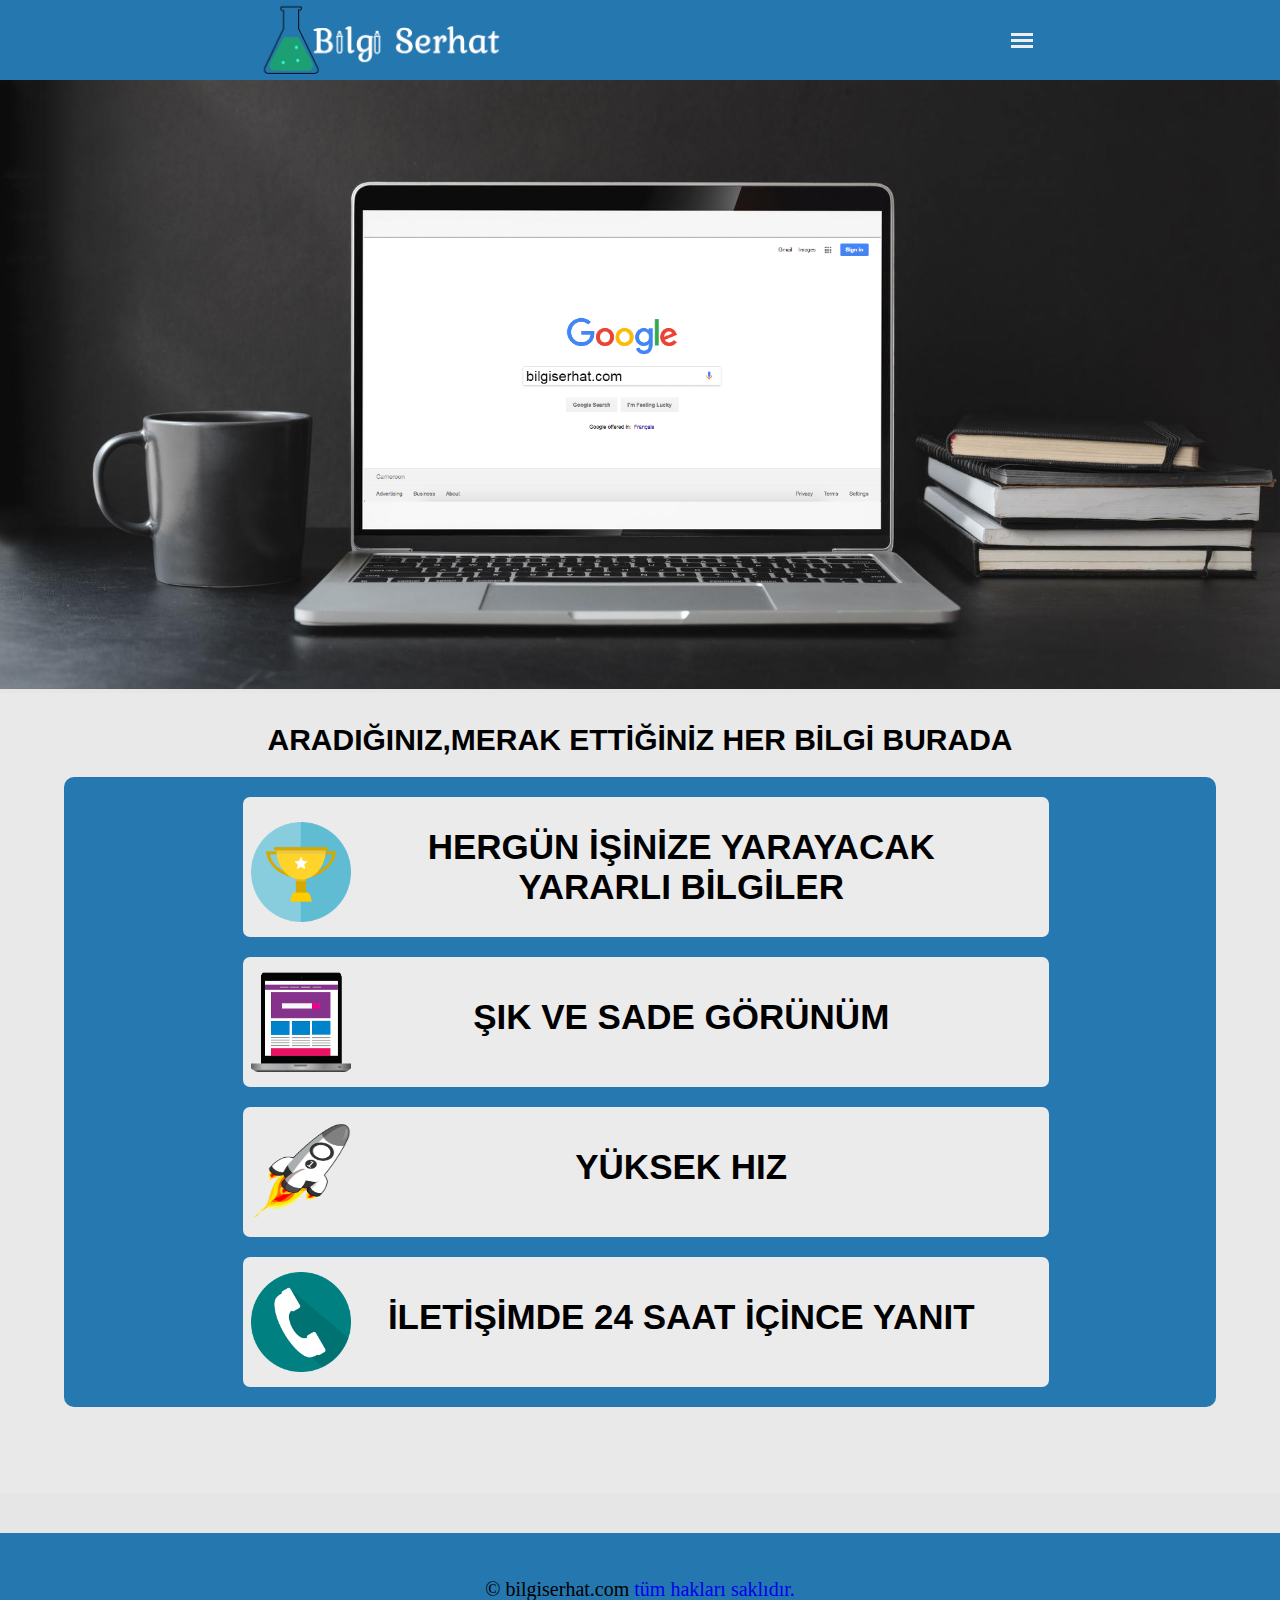
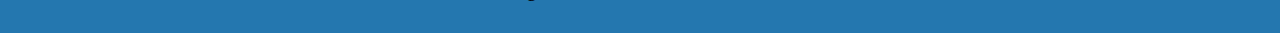
<file: index.html>
<!DOCTYPE html>
<html lang="tr">

<head>
    <link rel="shortcut icon" type="image/ico" href="favicon.ico" class="-icon" />
    <meta charset="UTF-8">
    <meta name="viewport" content="user-scalable=no, initial-scale=1, maximum-scale=1, minimum-scale=1, width=device-width, height=device-height, target-densitydpi=device-dpi" />
    <title>Bilgi Serhat Ana Sayfa</title>
    <link rel="stylesheet" type="text/css" href="css/style_header.css">
    <link rel="stylesheet" type="text/css" href="css/icon.css">
    <link rel="stylesheet" type="text/css" href="css/index.css">
    <link rel="preconnect" href="https://fonts.gstatic.com">
    <link href="https://fonts.googleapis.com/css2?family=Fraunces&display=swap" rel="stylesheet">
</head>

<body>
<nav>
   
    <a href="index.html">
        <div class="nav-logo"> <img src="image/logo.png"></div>
    </a>
     <div class="burger">
        <div class="line1"></div>
        <div class="line2"></div>
        <div class="line3"></div>
    </div>
    <ul class="nav-links">
        <li><a href="index.html"><i class="icon-anasayfa"></i> Ana Sayfa</a></li>
        <li><a href="faydali_bilgiler.html"><i class="icon-faydali_bilgiler"></i>Faydalı Bilgiler</a></li>
        <li><a href="hakkimizda.html"><i class="icon-hakkımda"></i>Hakkımda</a></li>
        <li><a href="iletisim.html"><i class="icon-iletisim"></i>İletişim</a></li>
    </ul>
    
</nav>
<div class="üsticerik" > <img src="image/anasayfaresim.png">
</div>
<div class="ortaicerik">
    <div class="ortaicerikyazi"><b>ARADIĞINIZ,MERAK ETTİĞİNİZ HER BİLGİ BURADA</b></div>    
    <div class="ortaiceriktablo">
        <div class="ortaiceriktablomaddeleri1"><img src="image/anasayfatablo1.png">
        <div class="ortaiceriktablomaddeleriyazi1"><b>HERGÜN İŞİNİZE YARAYACAK YARARLI BİLGİLER</b></div>
        </div>
        <div class="ortaiceriktablomaddeleri2"><img src="image/anasayfatablo2.png">
        <div class="ortaiceriktablomaddeleriyazi2"><b>ŞIK VE SADE GÖRÜNÜM</b></div>
        </div>
        <div class="ortaiceriktablomaddeleri3"><img src="image/anasayfatablo3.png">
        <div class="ortaiceriktablomaddeleriyazi3"><b>YÜKSEK HIZ</b></div>
        </div>
        <div class="ortaiceriktablomaddeleri4"><img src="image/anasayfatablo4.png">
        <div class="ortaiceriktablomaddeleriyazi4"><b>İLETİŞİMDE 24 SAAT İÇİNCE YANIT</b></div>
        </div>
    </div>
</div>

<div class="footer">
    <div id="telifhakki">© bilgiserhat.com <a href="tümhaklasisaklidir.html">tüm hakları saklıdır.</a></div>
</div>



<script type="text/javascript" src="script/main.js"></script>

</body>


</html>
</file>
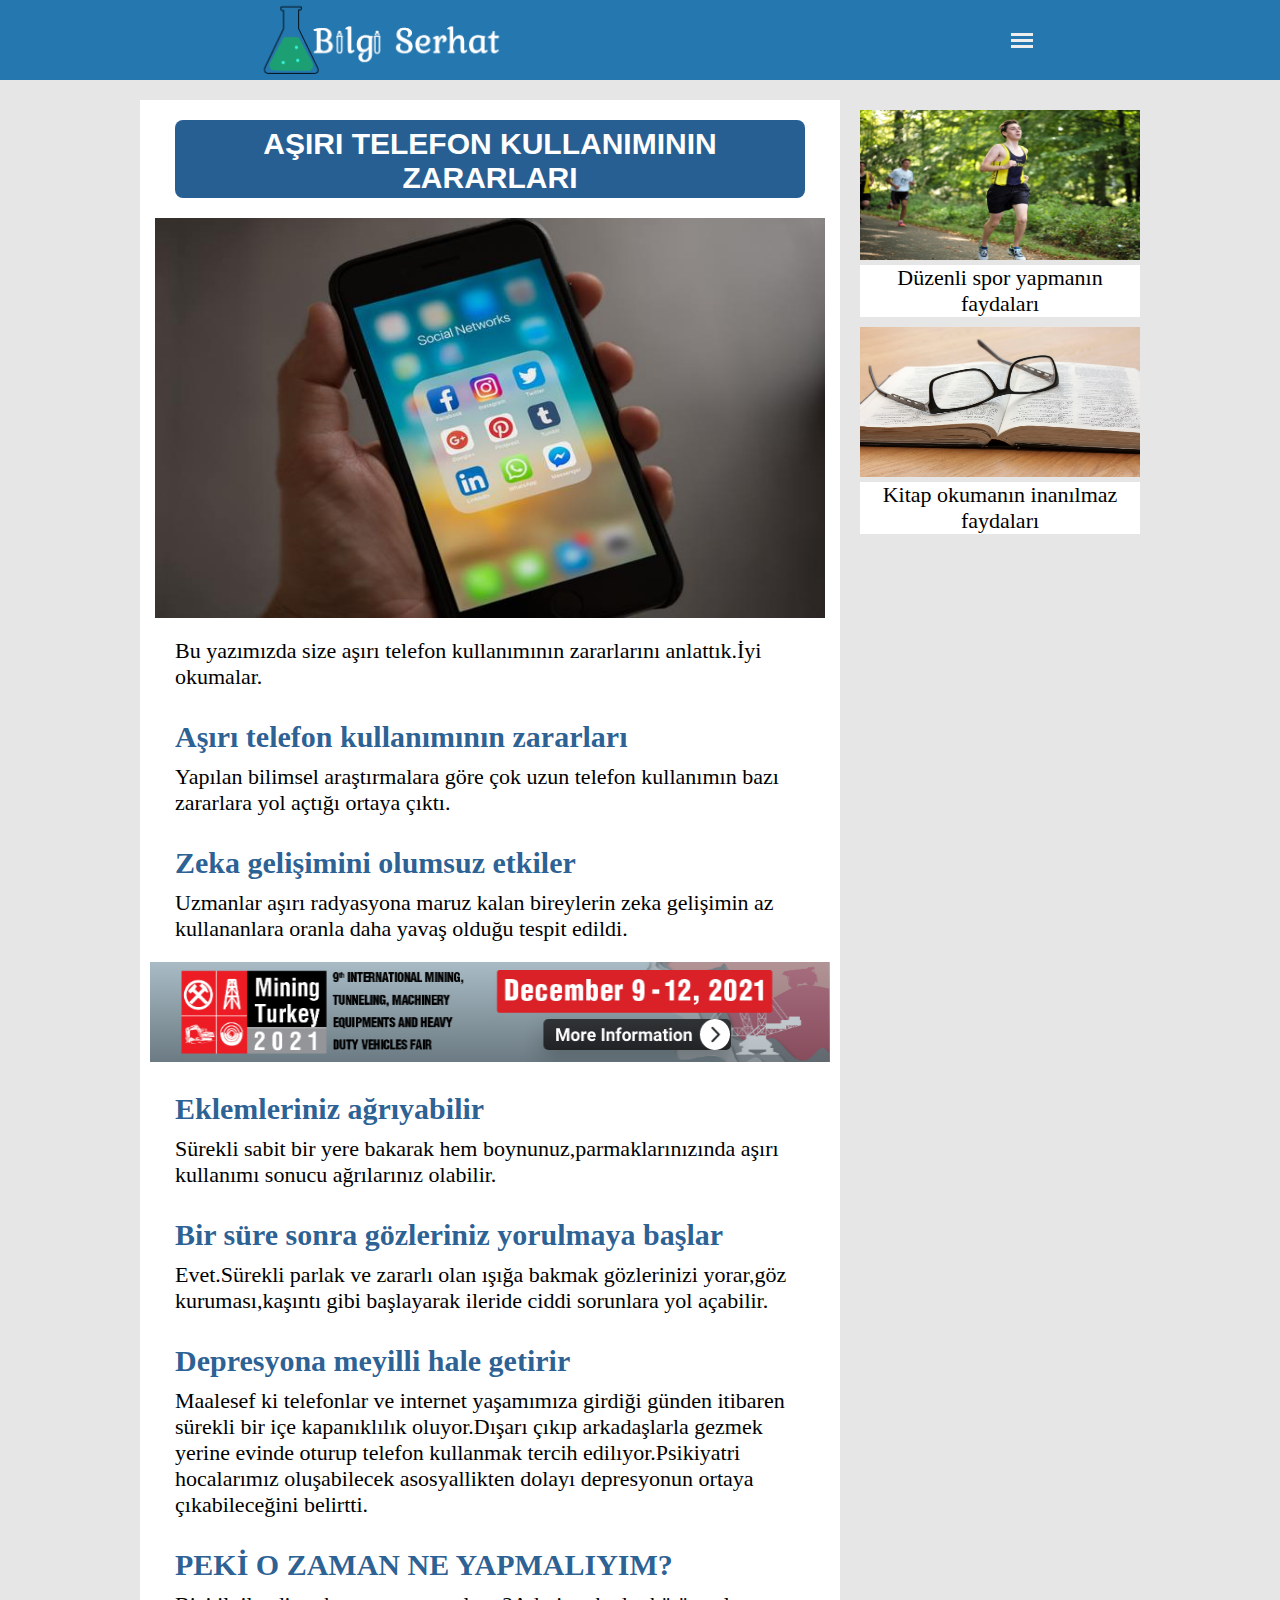
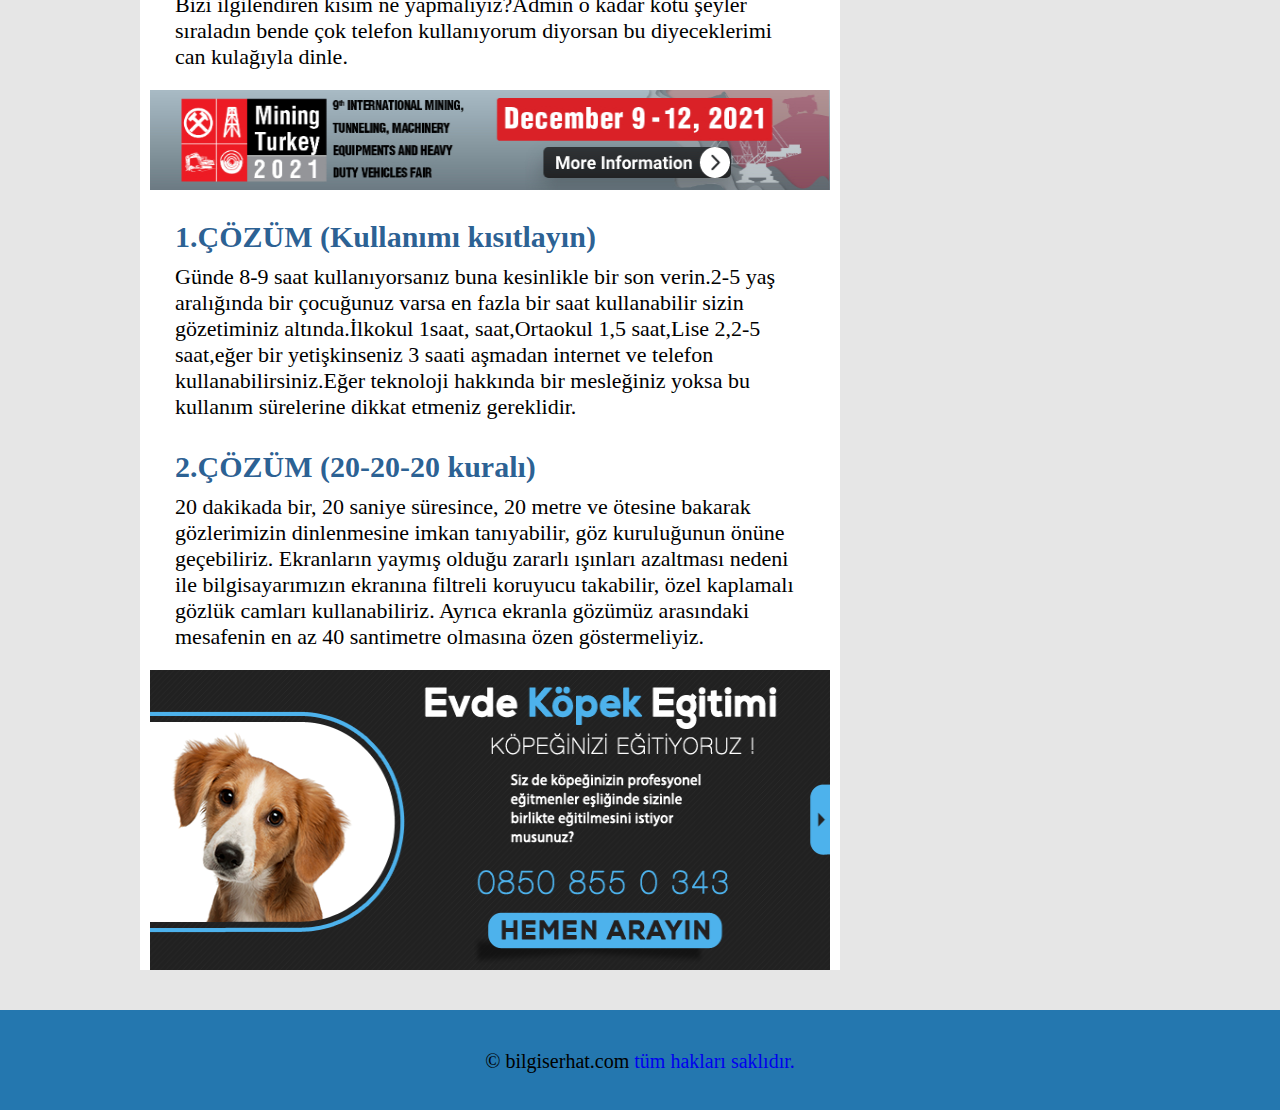
<file: asiritelefonkullanmaninzararlari.html>
<!DOCTYPE html>
<html lang="tr">

<head>
    <link rel="shortcut icon" type="image/ico" href="favicon.ico" class="-icon" />
    <meta charset="UTF-8">
    <meta name="viewport" content="width=device-width, initial-scale=1.0">
    <title>Bilgi Serhat Ana Sayfa</title>
    <link rel="stylesheet" type="text/css" href="css/style_header.css">
    <link rel="stylesheet" type="text/css" href="css/icerik.css">
    <link rel="stylesheet" type="text/css" href="css/icon.css">
    <link rel="preconnect" href="https://fonts.gstatic.com">
    <link href="https://fonts.googleapis.com/css2?family=Fraunces&display=swap" rel="stylesheet">
</head>

<body>
    <nav>
    <a href="index.html">
        <div class="nav-logo"> <img src="image/logo.png"></div>
    </a>
    <ul class="nav-links">
        <li><a href="index.html"><i class="icon-anasayfa"></i> Ana Sayfa</a></li>
        <li><a href="faydali_bilgiler.html"><i class="icon-faydali_bilgiler"></i>Faydalı Bilgiler</a></li>
        <li><a href="hakkimizda.html"><i class="icon-hakkımda"></i>Hakkımda</a></li>
        <li><a href="iletisim.html"><i class="icon-iletisim"></i>İletişim</a></li>
    </ul>
    <div class="burger">
        <div class="line1"></div>
        <div class="line2"></div>
        <div class="line3"></div>
    </div>
</nav>
<div class="sayfa">
    <div class="icerika">
            <div class="anabaslik"><b>AŞIRI TELEFON KULLANIMININ ZARARLARI</b></div>
            <div class="anaresim"><img src="image/aşırıtelefon.jpg  "></div>
            <div class="baslangicyazisi">Bu yazımızda size aşırı telefon kullanımının zararlarını anlattık.İyi okumalar.</div>
            <div class="madde"><b>Aşırı telefon kullanımının zararları</b></div>
            <div class="maddeyazi">Yapılan bilimsel araştırmalara göre çok uzun telefon kullanımın bazı zararlara yol açtığı ortaya çıktı.</div>
            <div class="madde"><b>Zeka gelişimini olumsuz etkiler</b></div>
            <div class="maddeyazi">Uzmanlar aşırı radyasyona maruz kalan bireylerin zeka gelişimin az kullananlara oranla daha yavaş olduğu tespit edildi.</div>
            <div class="reklam"><img src="image/reklam.jpg">
            </div><div class="madde"><b>Eklemleriniz ağrıyabilir</b></div>
            <div class="maddeyazi">Sürekli sabit bir yere bakarak hem boynunuz,parmaklarınızında aşırı kullanımı sonucu ağrılarınız olabilir.</div>
            <div class="madde"><b>Bir süre sonra gözleriniz yorulmaya başlar</b></div>
            <div class="maddeyazi">Evet.Sürekli parlak ve zararlı olan ışığa bakmak gözlerinizi yorar,göz kuruması,kaşıntı gibi başlayarak ileride ciddi sorunlara yol açabilir.</div>
            <div class="madde"><b>Depresyona meyilli hale getirir</b></div>
            <div class="maddeyazi">Maalesef ki telefonlar ve internet yaşamımıza girdiği günden itibaren sürekli bir içe kapanıklılık oluyor.Dışarı çıkıp arkadaşlarla gezmek yerine evinde oturup telefon kullanmak tercih edilıyor.Psikiyatri hocalarımız oluşabilecek asosyallikten dolayı depresyonun ortaya çıkabileceğini belirtti.</div>
            <div class="madde"><b>PEKİ O ZAMAN NE YAPMALIYIM?</b></div>
            <div class="maddeyazi">Bizi ilgilendiren kısım ne yapmalıyız?Admin o kadar kötü şeyler sıraladın bende çok telefon kullanıyorum diyorsan bu diyeceklerimi can kulağıyla dinle.</div>
            <div class="reklam"><img src="image/reklam.jpg"></div>
            <div class="madde"><b>1.ÇÖZÜM (Kullanımı kısıtlayın)</b></div>
            <div class="maddeyazi">Günde 8-9 saat kullanıyorsanız buna kesinlikle bir son verin.2-5 yaş aralığında bir çocuğunuz varsa en fazla bir saat kullanabilir sizin gözetiminiz altında.İlkokul 1saat, saat,Ortaokul 1,5 saat,Lise 2,2-5 saat,eğer bir yetişkinseniz 3 saati aşmadan internet ve telefon kullanabilirsiniz.Eğer teknoloji hakkında bir mesleğiniz yoksa bu kullanım sürelerine dikkat etmeniz gereklidir. </div>
            <div class="madde"><b>2.ÇÖZÜM (20-20-20 kuralı)</b></div>
            <div class="maddeyazi">20 dakikada bir, 20 saniye süresince, 20 metre ve ötesine bakarak gözlerimizin dinlenmesine imkan tanıyabilir, göz kuruluğunun önüne geçebiliriz. Ekranların yaymış olduğu zararlı ışınları azaltması nedeni ile bilgisayarımızın ekranına filtreli koruyucu takabilir, özel kaplamalı gözlük camları kullanabiliriz. Ayrıca ekranla gözümüz arasındaki mesafenin en az 40 santimetre olmasına özen göstermeliyiz.</div>
             <div class="buyukreklam"><img src="image/reklam-1.png"></div>
        </div>
    <div class="icerikb">
            <div class="sagicerikresim"><img src="image/spor.jpg"/></div>
            <div class="sagicerikyazi">Düzenli spor yapmanın faydaları</div>
            <div class="sagicerikresim"><img src="image/kitap.jpg"/></div>
            <div class="sagicerikyazi">Kitap okumanın inanılmaz faydaları</div>


    </div>

</div>
<div class="footer">
    <div id="telifhakki">© bilgiserhat.com <a href="tümhaklasisaklidir.html">tüm hakları saklıdır.</a></div>
</div>

</body>


<script type="text/javascript" src="script/main.js"></script>

</html>
</file>
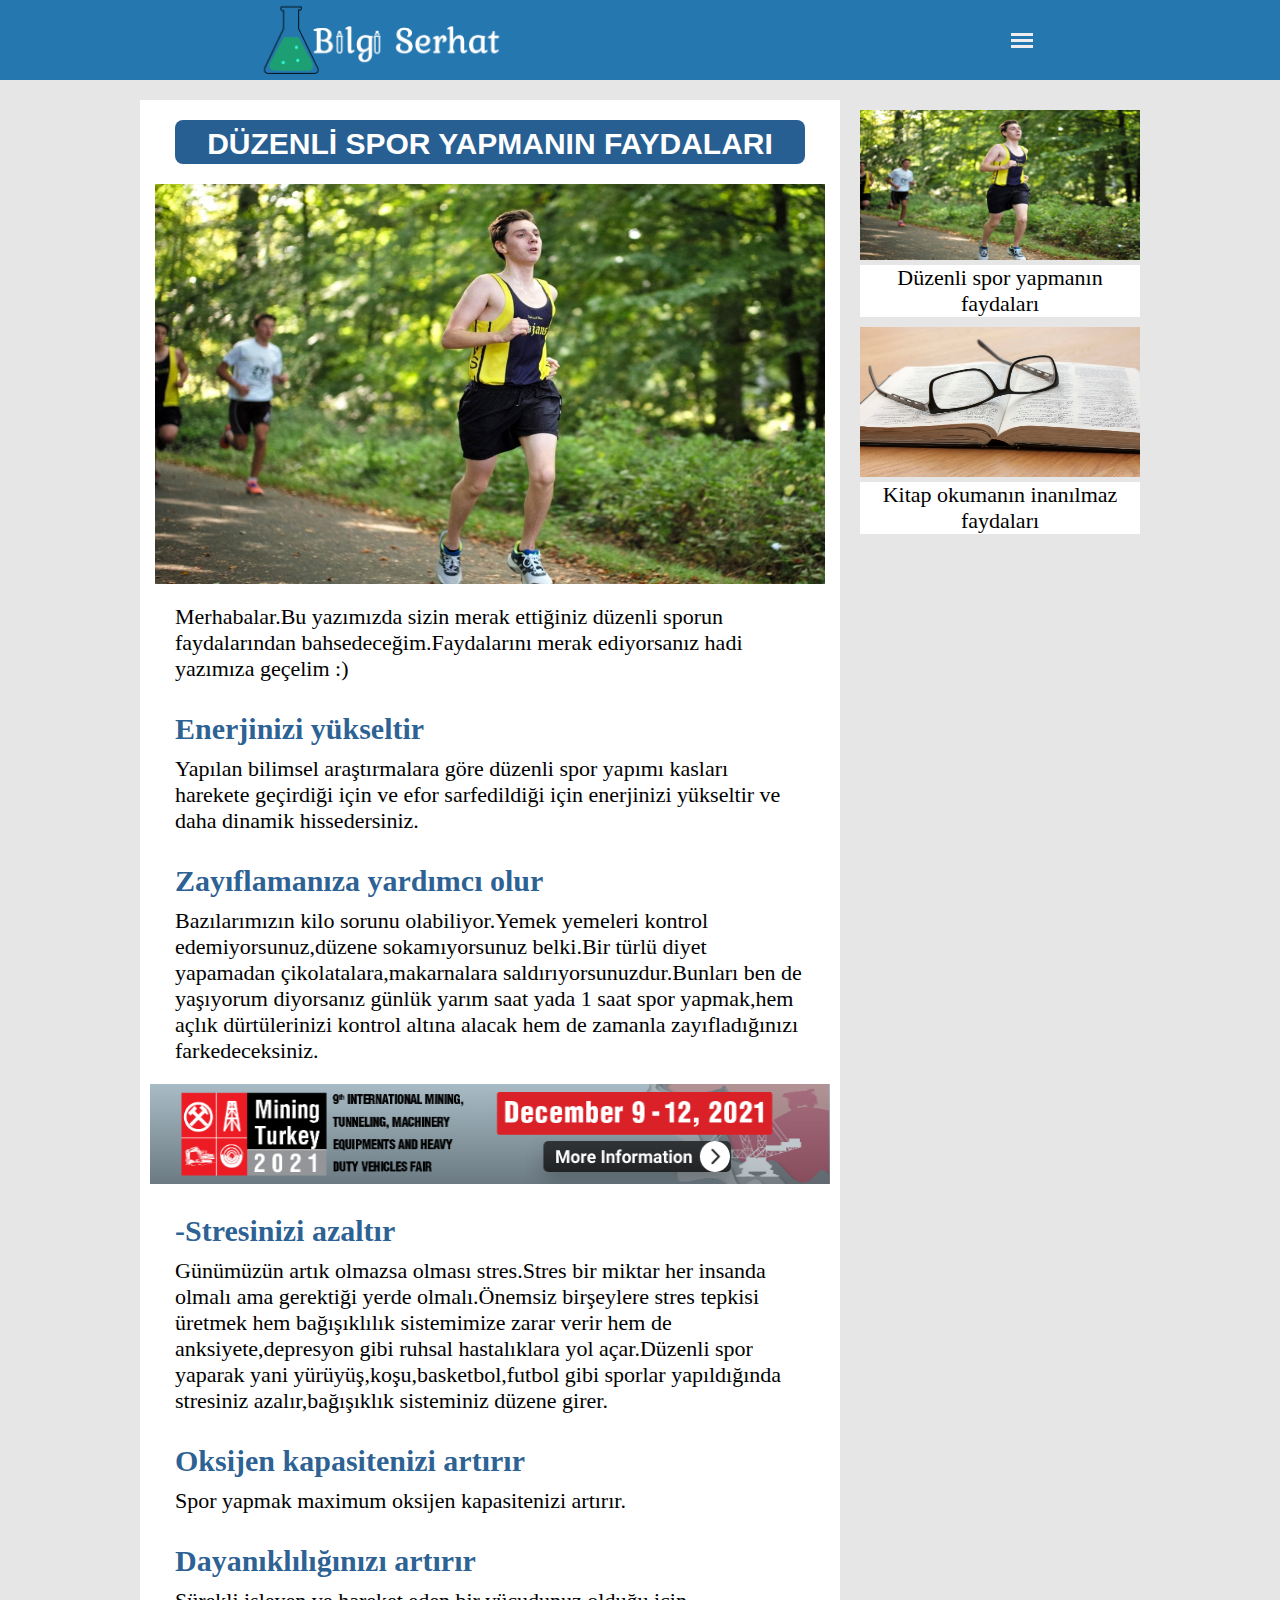
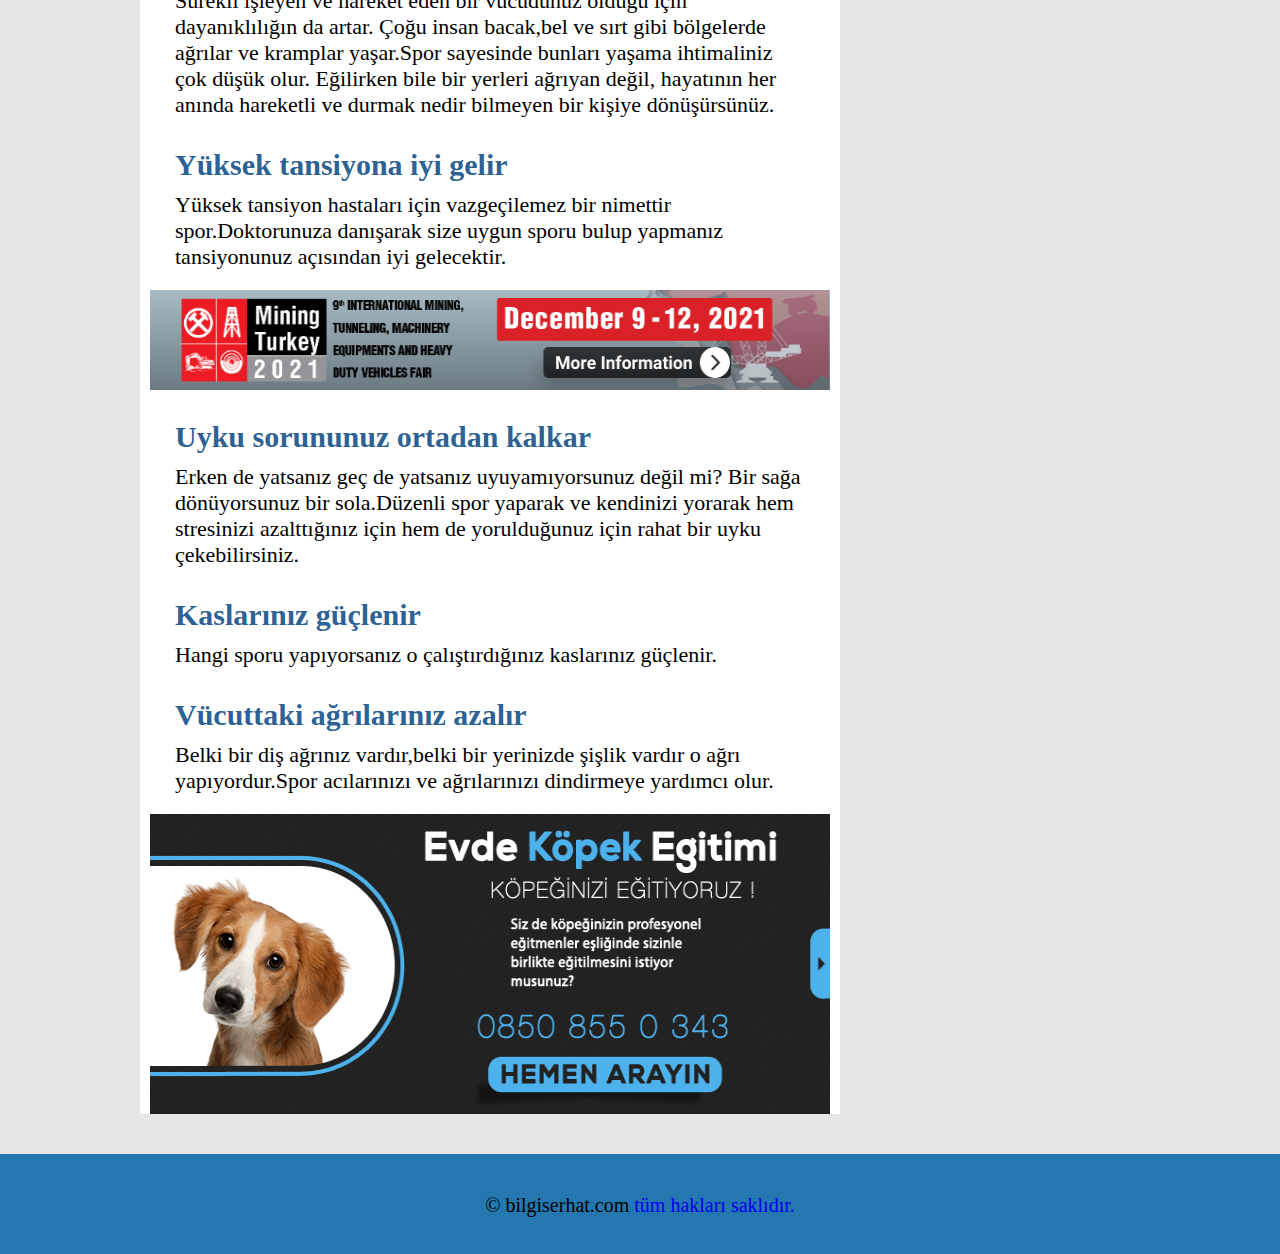
<file: düzenlisporyapmaninfaydalari.html>
<!DOCTYPE html>
<html lang="tr">

<head>
    <link rel="shortcut icon" type="image/ico" href="favicon.ico" class="-icon" />
    <meta charset="UTF-8">
    <meta name="viewport" content="user-scalable=no, initial-scale=1, maximum-scale=1, minimum-scale=1, width=device-width, height=device-height, target-densitydpi=device-dpi" />
    <title>Bilgi Serhat Ana Sayfa</title>
    <link rel="stylesheet" type="text/css" href="css/style_header.css">
    <link rel="stylesheet" type="text/css" href="css/icerik.css">
    <link rel="stylesheet" type="text/css" href="css/icon.css">
    <link rel="preconnect" href="https://fonts.gstatic.com">
    <link href="https://fonts.googleapis.com/css2?family=Fraunces&display=swap" rel="stylesheet">
</head>

<body>
    <nav>
    <a href="index.html">
        <div class="nav-logo"> <img src="image/logo.png"></div>
    </a>
    <ul class="nav-links">
        <li><a href="index.html"><i class="icon-anasayfa"></i> Ana Sayfa</a></li>
        <li><a href="faydali_bilgiler.html"><i class="icon-faydali_bilgiler"></i>Faydalı Bilgiler</a></li>
        <li><a href="hakkimizda.html"><i class="icon-hakkımda"></i>Hakkımda</a></li>
        <li><a href="iletisim.html"><i class="icon-iletisim"></i>İletişim</a></li>
    </ul>
    <div class="burger">
        <div class="line1"></div>
        <div class="line2"></div>
        <div class="line3"></div>
    </div>
</nav>
<div class="sayfa">
    <div class="icerika">
            <div class="anabaslik"><b>DÜZENLİ SPOR YAPMANIN FAYDALARI</b></div>
            <div class="anaresim"><img src="image/spor.jpg"/></div>
            <div class="baslangicyazisi">Merhabalar.Bu yazımızda sizin merak ettiğiniz düzenli sporun faydalarından bahsedeceğim.Faydalarını merak ediyorsanız hadi yazımıza geçelim :)</div>
            <div class="madde"><b>Enerjinizi yükseltir</b></div>
            <div class="maddeyazi">Yapılan bilimsel araştırmalara göre düzenli spor yapımı kasları harekete geçirdiği için ve efor sarfedildiği için enerjinizi yükseltir ve daha dinamik hissedersiniz.</div>
            <div class="madde"><b>Zayıflamanıza yardımcı olur</b></div>
            <div class="maddeyazi">Bazılarımızın kilo sorunu olabiliyor.Yemek yemeleri kontrol edemiyorsunuz,düzene sokamıyorsunuz belki.Bir türlü diyet yapamadan çikolatalara,makarnalara saldırıyorsunuzdur.Bunları ben de yaşıyorum diyorsanız günlük yarım saat yada 1 saat spor yapmak,hem açlık dürtülerinizi kontrol altına alacak hem de zamanla zayıfladığınızı farkedeceksiniz.</div>
            <div class="reklam"><img src="image/reklam.jpg">
            </div><div class="madde"><b>-Stresinizi azaltır</b></div>
            <div class="maddeyazi">Günümüzün artık olmazsa olması stres.Stres bir miktar her insanda olmalı ama gerektiği yerde olmalı.Önemsiz birşeylere stres tepkisi üretmek hem bağışıklılık sistemimize zarar verir hem de anksiyete,depresyon gibi ruhsal hastalıklara yol açar.Düzenli spor yaparak yani yürüyüş,koşu,basketbol,futbol gibi sporlar yapıldığında stresiniz azalır,bağışıklık sisteminiz düzene girer.</div>
            <div class="madde"><b>Oksijen kapasitenizi artırır</b></div>
            <div class="maddeyazi">Spor yapmak maximum oksijen kapasitenizi artırır.</div>
            <div class="madde"><b>Dayanıklılığınızı artırır</b></div>
            <div class="maddeyazi">Sürekli işleyen ve hareket eden bir vücudunuz olduğu için dayanıklılığın da artar. Çoğu insan bacak,bel ve sırt gibi bölgelerde ağrılar ve kramplar yaşar.Spor sayesinde bunları yaşama ihtimaliniz çok düşük olur. Eğilirken bile bir yerleri ağrıyan değil, hayatının her anında hareketli ve durmak nedir bilmeyen bir kişiye dönüşürsünüz.</div>
            <div class="madde"><b>Yüksek tansiyona iyi gelir</b></div>
            <div class="maddeyazi">Yüksek tansiyon hastaları için vazgeçilemez bir nimettir spor.Doktorunuza danışarak size uygun sporu bulup yapmanız tansiyonunuz açısından iyi gelecektir.</div>
            <div class="reklam"><img src="image/reklam.jpg"></div>
            <div class="madde"><b>Uyku sorununuz ortadan kalkar</b></div>
            <div class="maddeyazi">Erken de yatsanız geç de yatsanız uyuyamıyorsunuz değil mi? Bir sağa dönüyorsunuz bir sola.Düzenli spor yaparak ve kendinizi yorarak hem stresinizi azalttığınız için hem de yorulduğunuz için rahat bir uyku çekebilirsiniz.</div>
            <div class="madde"><b>Kaslarınız güçlenir</b></div>
            <div class="maddeyazi">Hangi sporu yapıyorsanız o çalıştırdığınız kaslarınız güçlenir.</div>
            <div class="madde"><b>Vücuttaki ağrılarınız azalır</b></div>
            <div class="maddeyazi">Belki bir diş ağrınız vardır,belki bir yerinizde şişlik vardır o ağrı yapıyordur.Spor acılarınızı ve ağrılarınızı dindirmeye yardımcı olur.</div>
            <div class="buyukreklam"><img src="image/reklam-1.png"></div>
        </div>
    <div class="icerikb">
            <div class="sagicerikresim"><img src="image/spor.jpg"/></div>
            <div class="sagicerikyazi">Düzenli spor yapmanın faydaları</div>
            <div class="sagicerikresim"><img src="image/kitap.jpg"/></div>
            <div class="sagicerikyazi">Kitap okumanın inanılmaz faydaları</div>


    </div>

</div>
<div class="footer">
    <div id="telifhakki">© bilgiserhat.com <a href="tümhaklasisaklidir.html">tüm hakları saklıdır.</a></div>
</div>
</body>


<script type="text/javascript" src="script/main.js"></script>

</html>
</file>
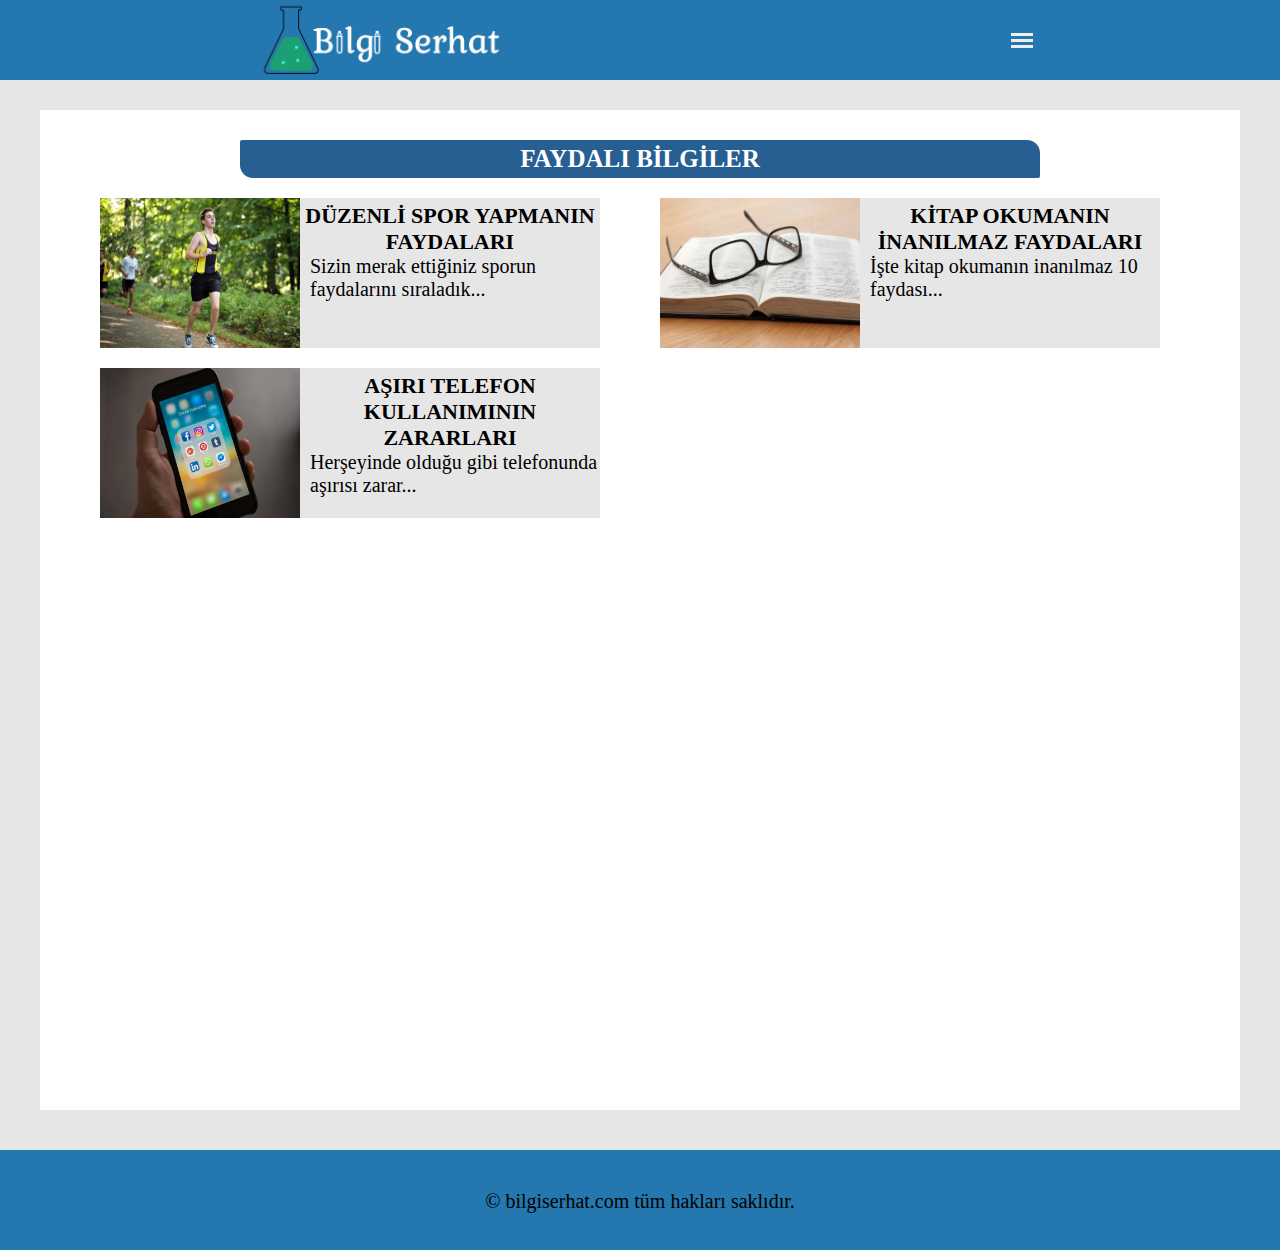
<file: faydali_bilgiler.html>
<!DOCTYPE html>
<html lang="tr">

<head>
    <link rel="shortcut icon" type="image/ico" href="favicon.ico" class="-icon" />
    <meta charset="UTF-8">
    <meta name="viewport" content="user-scalable=no, initial-scale=1, maximum-scale=1, minimum-scale=1, width=device-width, height=device-height, target-densitydpi=device-dpi" />
    <title>Bilgi Serhat Ana Sayfa</title>
    <link rel="stylesheet" type="text/css" href="css/style_header.css">
    <link rel="stylesheet" type="text/css" href="css/faydalibilgiler.css">
    <link rel="stylesheet" type="text/css" href="css/icon.css">
    <link rel="preconnect" href="https://fonts.gstatic.com">
    <link href="https://fonts.googleapis.com/css2?family=Fraunces&display=swap" rel="stylesheet">
</head>


<body>
    <nav>
        <a href="index.html">
            <div class="nav-logo"> <img src="image/logo.png"></div>
        </a>
        <ul class="nav-links">
            <li><a href="index.html"><i class="icon-anasayfa"></i> Ana Sayfa</a></li>
            <li><a href="faydali_bilgiler.html"><i class="icon-faydali_bilgiler"></i>Faydalı Bilgiler</a></li>
            <li><a href="hakkimizda.html"><i class="icon-hakkımda"></i>Hakkımda</a></li>
            <li><a href="iletisim.html"><i class="icon-iletisim"></i>İletişim</a></li>
        </ul>
        <div class="burger">
            <div class="line1"></div>
            <div class="line2"></div>
            <div class="line3"></div>
        </div>
    </nav>
    <div class="sayfa">
        <div class="faydalibilgiler"><b>FAYDALI BİLGİLER</b></div>
        <div class="madderesim"><a href="düzenlisporyapmaninfaydalari.html"><img src="image/spor.jpg"></a></div>
        <div class="maddeyazi"><a href="düzenlisporyapmaninfaydalari.html"><b><p>DÜZENLİ SPOR YAPMANIN FAYDALARI </p></b></a> <div class="aciklama">Sizin merak ettiğiniz sporun faydalarını sıraladık...</div></div>
        <div class="madderesim"><a href="kitapokumanininanilmazfaydalari.html"><img src="image/kitap.jpg"></a></div>
        <div class="maddeyazi"><a href="kitapokumanininanilmazfaydalari.html"><b><p>KİTAP OKUMANIN İNANILMAZ FAYDALARI</p></b></a><div class="aciklama">İşte kitap okumanın inanılmaz 10 faydası...</div></div>
        <div class="madderesim"><a href="asiritelefonkullanmaninzararlari.html"><img src="image/aşırıtelefon.jpg"></a></div>
        <div class="maddeyazi"><a href="asiritelefonkullanmaninzararlari.html"><b><p>AŞIRI TELEFON KULLANIMININ ZARARLARI</p></b></a><div class="aciklama">Herşeyinde olduğu gibi telefonunda aşırısı zarar...</div></div>
    </div>
    
    <div class="footer">
        <div id="telifhakki">© bilgiserhat.com <a href="tümhaklasisaklidir.html">tüm hakları saklıdır.</a></div>
    </div>
    </body>
    <script type="text/javascript" src="script/main.js"></script>
    
    </html>
</file>
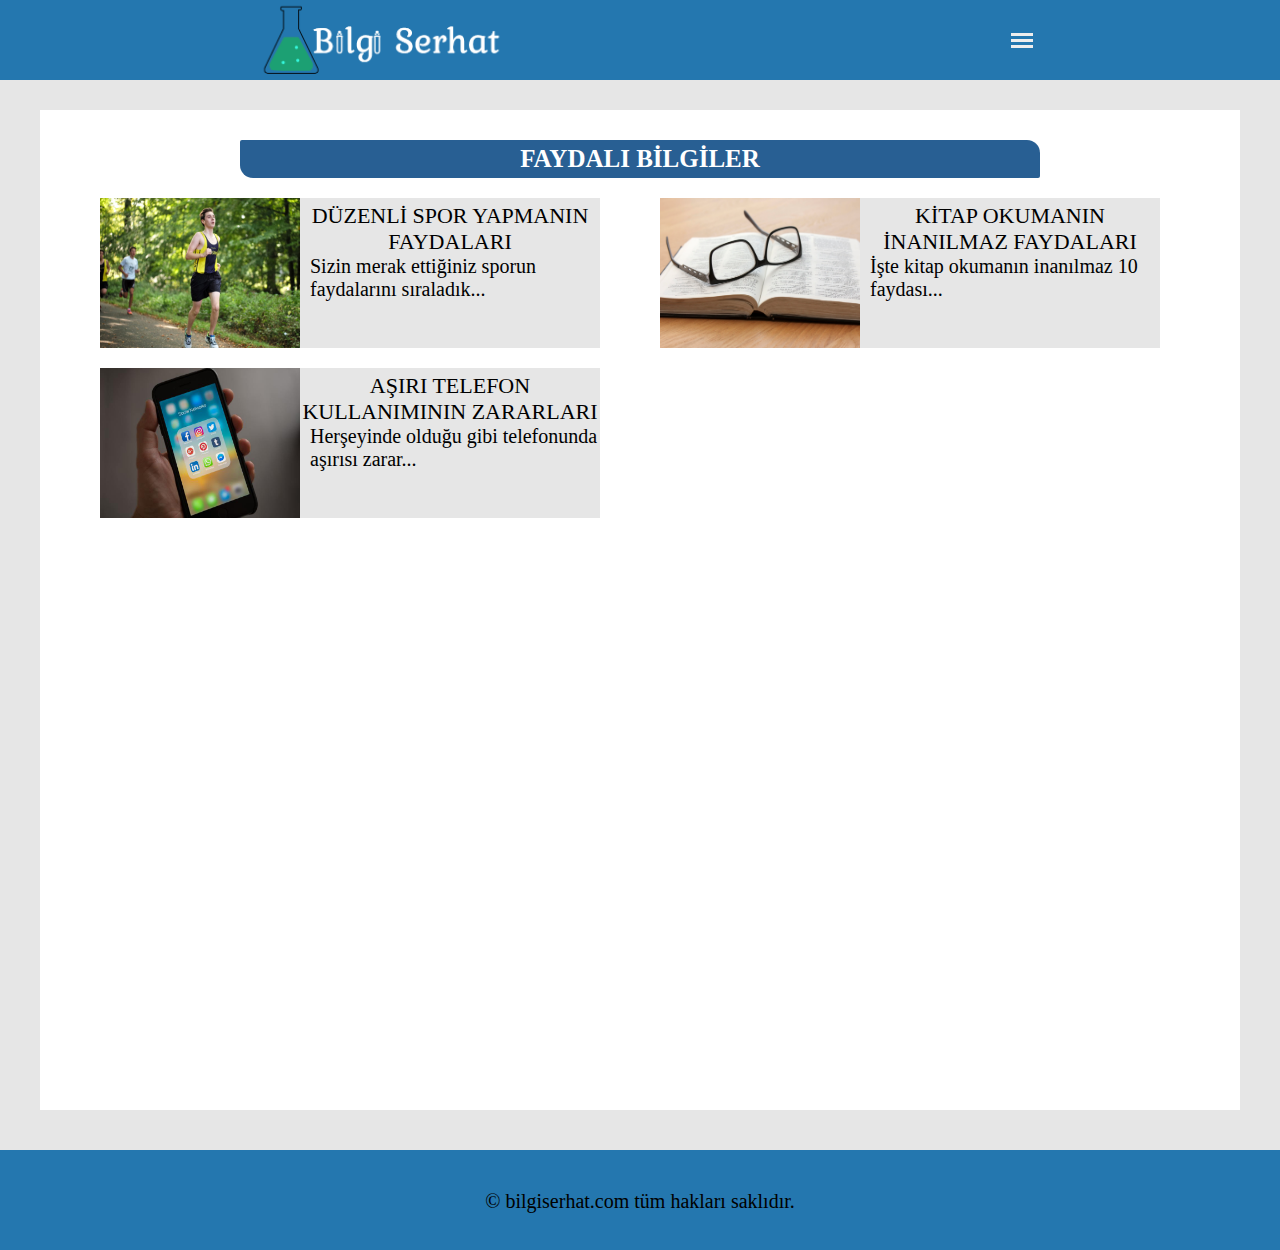
<file: faydalibilgiler.html>
<!DOCTYPE html>
<html lang="tr">

<head>
    <link rel="shortcut icon" type="image/ico" href="favicon.ico" class="-icon" />
    <meta charset="UTF-8">
    <meta name="viewport" content="user-scalable=no, initial-scale=1, maximum-scale=1, minimum-scale=1, width=device-width, height=device-height, target-densitydpi=device-dpi" />
    <title>Bilgi Serhat Ana Sayfa</title>
    <link rel="stylesheet" type="text/css" href="css/style_header.css">
    <link rel="stylesheet" type="text/css" href="css/faydalibilgiler.css">
    <link rel="stylesheet" type="text/css" href="css/icon.css">
    <link rel="preconnect" href="https://fonts.gstatic.com">
    <link href="https://fonts.googleapis.com/css2?family=Fraunces&display=swap" rel="stylesheet">
</head>


<body>
    <nav>
        <a href="index.html">
            <div class="nav-logo"> <img src="image/logo.png"></div>
        </a>
        <ul class="nav-links">
            <li><a href="index.html"><i class="icon-anasayfa"></i> Ana Sayfa</a></li>
            <li><a href="faydali_bilgiler.html"><i class="icon-faydali_bilgiler"></i>Faydalı Bilgiler</a></li>
            <li><a href="hakkimizda.html"><i class="icon-hakkımda"></i>Hakkımda</a></li>
            <li><a href="iletisim.html"><i class="icon-iletisim"></i>İletişim</a></li>
        </ul>
        <div class="burger">
            <div class="line1"></div>
            <div class="line2"></div>
            <div class="line3"></div>
        </div>
    </nav>
    <div class="sayfa">
        <div class="faydalibilgiler"><b>FAYDALI BİLGİLER</b></div>
        <div class="madderesim"><a href="düzenlisporyapmaninfaydalari.html"><img src="image/spor.jpg"></a></div>
        <div class="maddeyazi"><a href="düzenlisporyapmaninfaydalari.html"><p>DÜZENLİ SPOR YAPMANIN FAYDALARI </p></a> <div class="aciklama">Sizin merak ettiğiniz sporun faydalarını sıraladık...</div></div>
        <div class="madderesim"><a href="kitapokumanininanilmazfaydalari.html"><img src="image/kitap.jpg"></a></div>
        <div class="maddeyazi"><a href="kitapokumanininanilmazfaydalari.html"><p>KİTAP OKUMANIN İNANILMAZ FAYDALARI</p></a><div class="aciklama">İşte kitap okumanın inanılmaz 10 faydası...</div></div>
        <div class="madderesim"><img src="image/aşırıtelefon.jpg"></div>
        <div class="maddeyazi"><p>AŞIRI TELEFON KULLANIMININ ZARARLARI</p><div class="aciklama">Herşeyinde olduğu gibi telefonunda aşırısı zarar...</div></div>
    </div>
    
    <div class="footer">
        <div id="telifhakki">© bilgiserhat.com <a href="tümhaklasisaklidir.html">tüm hakları saklıdır.</a></div>
    </div>
    </body>
    <script type="text/javascript" src="script/main.js"></script>
    
    </html>
</file>
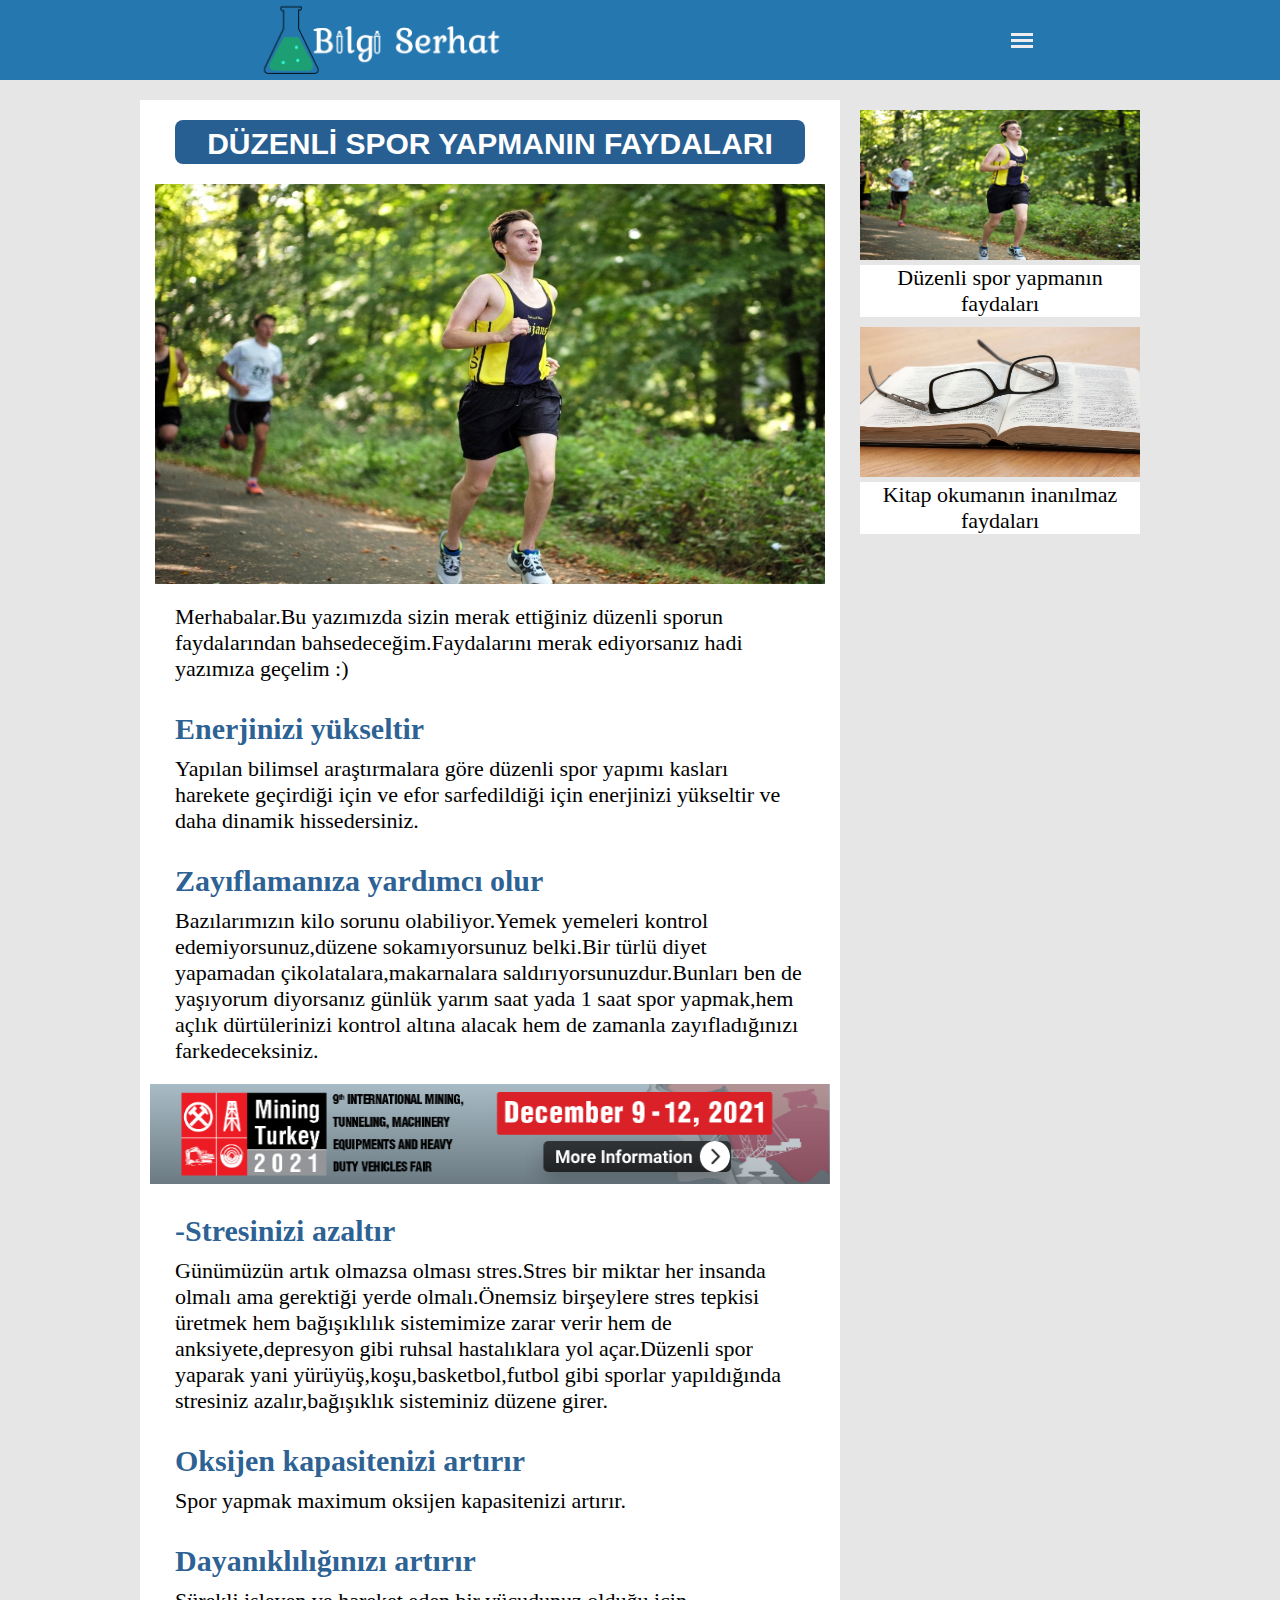
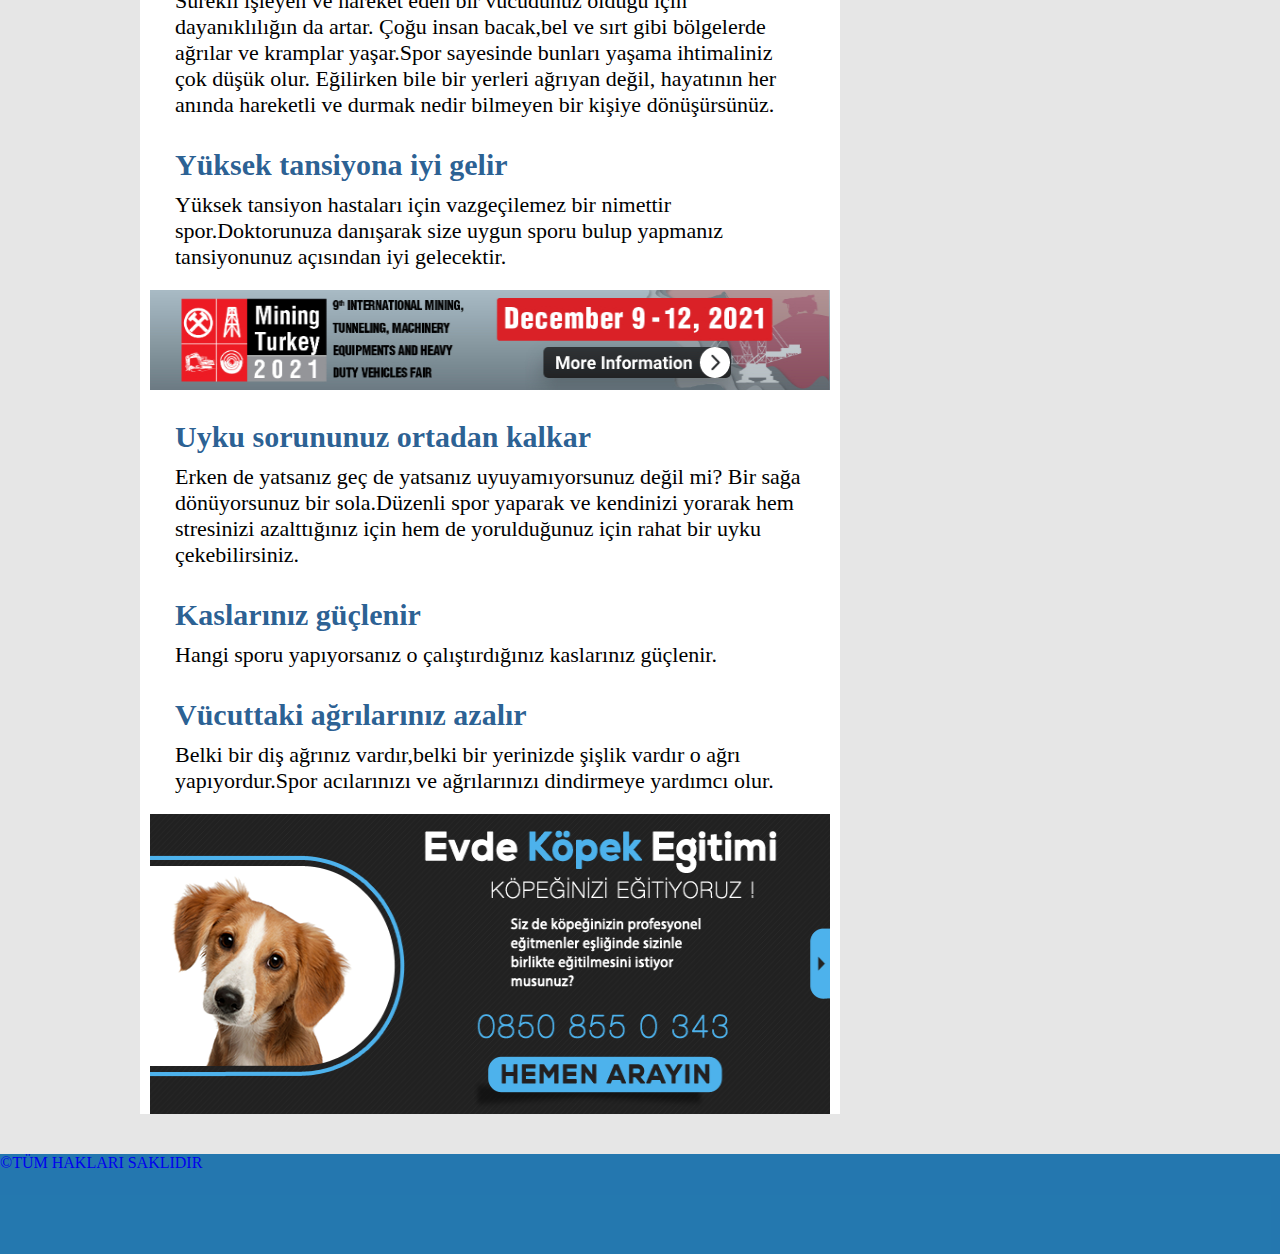
<file: icerik.html>
<!DOCTYPE html>
<html lang="tr">

<head>
    <link rel="shortcut icon" type="image/ico" href="favicon.ico" class="-icon" />
    <meta charset="UTF-8">
    <meta name="viewport" content="user-scalable=no, initial-scale=1, maximum-scale=1, minimum-scale=1, width=device-width, height=device-height, target-densitydpi=device-dpi" />
    <title>Bilgi Serhat Ana Sayfa</title>
    <link rel="stylesheet" type="text/css" href="css/style_header.css">
    <link rel="stylesheet" type="text/css" href="css/icerik.css">
    <link rel="stylesheet" type="text/css" href="css/icon.css">
    <link rel="preconnect" href="https://fonts.gstatic.com">
    <link href="https://fonts.googleapis.com/css2?family=Fraunces&display=swap" rel="stylesheet">
</head>

<body>
    <nav>
    <a href="index.html">
        <div class="nav-logo"> <img src="image/logo.png"></div>
    </a>
    <ul class="nav-links">
        <li><a href="index.html"><i class="icon-anasayfa"></i> Ana Sayfa</a></li>
        <li><a href="faydali_bilgiler.html"><i class="icon-faydali_bilgiler"></i>Faydalı Bilgiler</a></li>
        <li><a href="hakkimizda.html"><i class="icon-hakkımda"></i>Hakkımda</a></li>
        <li><a href="iletisim.html"><i class="icon-iletisim"></i>İletişim</a></li>
    </ul>
    <div class="burger">
        <div class="line1"></div>
        <div class="line2"></div>
        <div class="line3"></div>
    </div>
</nav>
<div class="sayfa">
    <div class="icerika">
            <div class="anabaslik"><b>DÜZENLİ SPOR YAPMANIN FAYDALARI</b></div>
            <div class="anaresim"><img src="image/spor.jpg"/></div>
            <div class="baslangicyazisi">Merhabalar.Bu yazımızda sizin merak ettiğiniz düzenli sporun faydalarından bahsedeceğim.Faydalarını merak ediyorsanız hadi yazımıza geçelim :)</div>
            <div class="madde"><b>Enerjinizi yükseltir</b></div>
            <div class="maddeyazi">Yapılan bilimsel araştırmalara göre düzenli spor yapımı kasları harekete geçirdiği için ve efor sarfedildiği için enerjinizi yükseltir ve daha dinamik hissedersiniz.</div>
            <div class="madde"><b>Zayıflamanıza yardımcı olur</b></div>
            <div class="maddeyazi">Bazılarımızın kilo sorunu olabiliyor.Yemek yemeleri kontrol edemiyorsunuz,düzene sokamıyorsunuz belki.Bir türlü diyet yapamadan çikolatalara,makarnalara saldırıyorsunuzdur.Bunları ben de yaşıyorum diyorsanız günlük yarım saat yada 1 saat spor yapmak,hem açlık dürtülerinizi kontrol altına alacak hem de zamanla zayıfladığınızı farkedeceksiniz.</div>
            <div class="reklam"><img src="image/reklam.jpg">
            </div><div class="madde"><b>-Stresinizi azaltır</b></div>
            <div class="maddeyazi">Günümüzün artık olmazsa olması stres.Stres bir miktar her insanda olmalı ama gerektiği yerde olmalı.Önemsiz birşeylere stres tepkisi üretmek hem bağışıklılık sistemimize zarar verir hem de anksiyete,depresyon gibi ruhsal hastalıklara yol açar.Düzenli spor yaparak yani yürüyüş,koşu,basketbol,futbol gibi sporlar yapıldığında stresiniz azalır,bağışıklık sisteminiz düzene girer.</div>
            <div class="madde"><b>Oksijen kapasitenizi artırır</b></div>
            <div class="maddeyazi">Spor yapmak maximum oksijen kapasitenizi artırır.</div>
            <div class="madde"><b>Dayanıklılığınızı artırır</b></div>
            <div class="maddeyazi">Sürekli işleyen ve hareket eden bir vücudunuz olduğu için dayanıklılığın da artar. Çoğu insan bacak,bel ve sırt gibi bölgelerde ağrılar ve kramplar yaşar.Spor sayesinde bunları yaşama ihtimaliniz çok düşük olur. Eğilirken bile bir yerleri ağrıyan değil, hayatının her anında hareketli ve durmak nedir bilmeyen bir kişiye dönüşürsünüz.</div>
            <div class="madde"><b>Yüksek tansiyona iyi gelir</b></div>
            <div class="maddeyazi">Yüksek tansiyon hastaları için vazgeçilemez bir nimettir spor.Doktorunuza danışarak size uygun sporu bulup yapmanız tansiyonunuz açısından iyi gelecektir.</div>
            <div class="reklam"><img src="image/reklam.jpg"></div>
            <div class="madde"><b>Uyku sorununuz ortadan kalkar</b></div>
            <div class="maddeyazi">Erken de yatsanız geç de yatsanız uyuyamıyorsunuz değil mi? Bir sağa dönüyorsunuz bir sola.Düzenli spor yaparak ve kendinizi yorarak hem stresinizi azalttığınız için hem de yorulduğunuz için rahat bir uyku çekebilirsiniz.</div>
            <div class="madde"><b>Kaslarınız güçlenir</b></div>
            <div class="maddeyazi">Hangi sporu yapıyorsanız o çalıştırdığınız kaslarınız güçlenir.</div>
            <div class="madde"><b>Vücuttaki ağrılarınız azalır</b></div>
            <div class="maddeyazi">Belki bir diş ağrınız vardır,belki bir yerinizde şişlik vardır o ağrı yapıyordur.Spor acılarınızı ve ağrılarınızı dindirmeye yardımcı olur.</div>
            <div class="buyukreklam"><img src="image/reklam-1.png"></div>
        </div>
    <div class="icerikb">
            <div class="sagicerikresim"><img src="image/spor.jpg"/></div>
            <div class="sagicerikyazi">Düzenli spor yapmanın faydaları</div>
            <div class="sagicerikresim"><img src="image/kitap.jpg"/></div>
            <div class="sagicerikyazi">Kitap okumanın inanılmaz faydaları</div>


    </div>

</div>
<div class="footer"><a href="tümhaklarısaklıdır.html">©TÜM HAKLARI SAKLIDIR</a></div>
</body>


<script type="text/javascript" src="script/main.js"></script>

</html>
</file>
<file: css/style_header.css>
* {
    margin: 0px;
    padding: 0px;
    box-sizing: border-box;
}

body {
    width: 100%;
    background-color: #e6e6e6;
    font-family:'Times New Roman', Times, serif';
}

.-icon {
    font-size: 30px !important;
}

a {
    text-decoration: none;
}

li {
    list-style-type: none;
}

nav {
    display: flex;
    justify-content: space-around;
    align-items: center;
    background-color:#1c73adf5;
    height: 80px;
    color: #eee;
}

.nav-logo {
    font-size: 32px;
    text-transform: uppercase;
    letter-spacing: 3px;
    font-weight: bold;
    color: #eee;
}

.nav-logo img {
    height: 120px;
    margin-top: 23px;
}

.nav-links {
    display: flex;
    justify-content: space-around;
    width: 60%;
}

.nav-links a {
    color: #ffffff;
    font-size: 22px;
    letter-spacing: 1px;
    transition: 0.5s ease;
}

.nav-links a:hover {
    color: #000000;
}

.burger {
    display: none;
    cursor: pointer;
}

.burger .line1,
.burger .line2,
.burger .line3 {
    width: 22px;
    height: 3px;
    background-color: #eee;
    transition: 0.3s ease;
}

.burger .line2 {
    margin: 3px 0px;
}

@media only screen and (max-width:1400px) {
    body {
        width: 100%;
    }
    .burger {
        display: block;
    }
    .nav-links {
        position: absolute;
        top: 80px;
        right: 0;
        width: 60%;
        flex-direction: column;
        height: 88vh;
        background-color:#1c73adf5;
        align-items: center;
        justify-content: space-around;
        transform: translateX(100%);
        transition: 0.5s ease;
       
        opacity: 0;
    }
}

@media only screen and (max-width:1025px) {
    .nav-links a {
        font-size: 20px;
    }
}

@media only screen and (max-width:940px) {
    .nav-links a {
        font-size: 17px;
    }
}

@media only screen and (max-width:815px) {
    .nav-links a {
        font-size: 16px;
    }
}

.nav-active {
    transform: translateX(0);
    display: flex;
    opacity: 1;
}

.close .line1 {
    transform: rotate(-45deg) translate(-5px, 3px);
    transition: 0.3s ease;
}

.close .line2 {
    opacity: 0;
}

.close .line3 {
    transform: rotate(45deg) translate(-5px, -3px);
    transition: 0.3s ease;
}
</file>
<file: css/icon.css>
@font-face {
  font-family: 'fontello';
  src: url('../font/fontello.eot?7985958');
  src: url('../font/fontello.eot?7985958#iefix') format('embedded-opentype'),
       url('../font/fontello.svg?7985958#fontello') format('svg');
  font-weight: normal;
  font-style: normal;
}
@font-face {
  font-family: 'fontello';
  src: url('[data-uri]') format('woff'),
       url('[data-uri]') format('truetype');
}
/* Chrome hack: SVG is rendered more smooth in Windozze. 100% magic, uncomment if you need it. */
/* Note, that will break hinting! In other OS-es font will be not as sharp as it could be */
/*
@media screen and (-webkit-min-device-pixel-ratio:0) {
  @font-face {
    font-family: 'fontello';
    src: url('../font/fontello.svg?7985958#fontello') format('svg');
  }
}
*/
 
 [class^="icon-"]:before, [class*=" icon-"]:before {
  font-family: "fontello";
  font-style: normal;
  font-weight: normal;
  speak: never;
 
  display: inline-block;
  text-decoration: inherit;
  width: 1em;
  margin-right: .2em;
  text-align: center;
  /* opacity: .8; */
 
  /* For safety - reset parent styles, that can break glyph codes*/
  font-variant: normal;
  text-transform: none;
 
  /* fix buttons height, for twitter bootstrap */
  line-height: 1em;
 
  /* Animation center compensation - margins should be symmetric */
  /* remove if not needed */
  margin-left: .2em;
 
  /* you can be more comfortable with increased icons size */
  /* font-size: 120%; */
  
  /* Font smoothing. That was taken from TWBS */
  -webkit-font-smoothing: antialiased;
  -moz-osx-font-smoothing: grayscale;
 
  /* Uncomment for 3D effect */
  /* text-shadow: 1px 1px 1px rgba(127, 127, 127, 0.3); */
}
.icon-anasayfa:before { content: '\e800'; } /* '' */
.icon-iletisim:before { content: '\e801'; } /* '' */
.icon-hakkımda:before { content: '\e802'; } /* '' */
.icon-faydali_bilgiler:before { content: '\e803'; } /* '' */
</file>
<file: css/index.css>
.üsticerik{width:100%; height: 100%;  }
.üsticerik img {width: 100%; height: 100%;}
.ortaicerik{width: 100%; height:800px; background-color: rgba(235, 235, 235, 0.678);}
.ortaicerikyazi{width:100%; height:auto; text-align: center; float: left; font-size: 30px; margin-top: 30px; font-family:'Lucida Sans', 'Lucida Sans Regular', 'Lucida Grande', 'Lucida Sans Unicode', Geneva, Verdana, sans-serif;}
.ortaiceriktablo{width:90%; margin-left:5%; height:auto; background-color:#1c73adf5;  float: left; margin-top: 20px; border-radius: 10px;}
.ortaiceriktablomaddeleri1{width:70%; height:auto; background-color: rgb(236, 235, 235); float: left; margin-left:15.5%; margin-top:20px; border-radius: 7px; font-size: 28px; }
.ortaiceriktablomaddeleriyazi1{ text-align: center; float: left; width:80%;  height:auto; font-size: 35px; margin-top:50px; font-family:'Lucida Sans', 'Lucida Sans Regular', 'Lucida Grande', 'Lucida Sans Unicode', Geneva, Verdana, sans-serif }
.ortaiceriktablomaddeleri1 img {float: left; width: 100px; height: 100px; margin-top: 15px; margin-bottom:15px; margin-left: 1%; margin-right:1%;}

.footer {width:100%; height: 100px; background-color: #1c73adf5;  margin-top:40px; float: left; }
#telifhakki { margin-top: 45px;   text-align: center; font-size: 20px; width: 100%;}
.ortaiceriktablomaddeleri2{width:70%; height:auto; background-color: rgb(236, 235, 235); float: left; margin-left: 15.5%; margin-top:20px; border-radius: 7px; font-size: 28px; }
.ortaiceriktablomaddeleriyazi2{ text-align: center; float: left; width:80%;  height:auto; font-size: 35px; margin-top:50px; font-family:'Lucida Sans', 'Lucida Sans Regular', 'Lucida Grande', 'Lucida Sans Unicode', Geneva, Verdana, sans-serif }
.ortaiceriktablomaddeleri2 img {float: left; width: 100px; height: 100px; margin-top: 15px; margin-bottom:15px; margin-left: 1%; margin-right:1%;}
.ortaiceriktablomaddeleri3{width:70%; height:auto; background-color: rgb(236, 235, 235); float: left; margin-left: 15.5%; margin-top:20px; border-radius: 7px; font-size: 28px; }
.ortaiceriktablomaddeleriyazi3{ text-align: center; float: left; width:80%;  height:auto; font-size: 35px; margin-top:50px; font-family:'Lucida Sans', 'Lucida Sans Regular', 'Lucida Grande', 'Lucida Sans Unicode', Geneva, Verdana, sans-serif }
.ortaiceriktablomaddeleri3 img {float: left; width: 100px; height: 100px; margin-top: 15px; margin-bottom:15px; margin-left: 1%; margin-right:1%;}
.ortaiceriktablomaddeleri4{width:70%; height:auto; background-color: rgb(236, 235, 235); float: left; margin-left: 15.5%; margin-top:20px; border-radius: 7px; font-size: 28px;  margin-bottom: 20px;}
.ortaiceriktablomaddeleriyazi4{ text-align: center; float: left; width:80%;  height:auto; font-size: 35px; margin-top:50px; font-family:'Lucida Sans', 'Lucida Sans Regular', 'Lucida Grande', 'Lucida Sans Unicode', Geneva, Verdana, sans-serif }
.ortaiceriktablomaddeleri4 img {float: left; width: 100px; height: 100px; margin-top: 15px; margin-bottom:15px; margin-left: 1%; margin-right:1%;}

@media only screen and (max-width:1640px)
{
   .ortaiceriktablomaddeleri1 img {margin-top:25px;}
   .ortaiceriktablomaddeleriyazi1 {margin-top:30px;}
   .ortaiceriktablomaddeleriyazi2 {margin-top:40px;}
   .ortaiceriktablomaddeleriyazi3 {margin-top:40px;}
   .ortaiceriktablomaddeleriyazi4 {margin-top:40px;}
}
@media only screen and (max-width:1187px)
{
   .ortaiceriktablomaddeleriyazi4 {margin-top:25px;}
}
@media only screen and (max-width:1001px)
{
   .ortaiceriktablomaddeleri1 img {margin-top:45px;}
   .ortaiceriktablomaddeleriyazi1 {margin-top:30px;}
   
}
@media only screen and (max-width:882px)
{
   .ortaiceriktablomaddeleri1 img {margin-top:25px;  margin-left:40%; margin-right: 40%;}
   .ortaiceriktablomaddeleriyazi1 {margin-top:30px; margin-left: 10%; font-size: 25px;}
   .ortaiceriktablomaddeleriyazi2 {font-size:25px; margin-left:10%; margin-top:10px; padding-bottom: 10px;}
   .ortaiceriktablomaddeleri2 img {margin-left: 40%;}
   .ortaiceriktablomaddeleri3 img {margin-top:25px; margin-left:40%;}
   .ortaiceriktablomaddeleriyazi3 {margin-top:10px; margin-left: 10%; font-size: 25px; padding-bottom: 10px;}
   .ortaiceriktablomaddeleri4 img {margin-top:25px; margin-left:40%;}
   .ortaiceriktablomaddeleriyazi4 {margin-top:10px; margin-left: 10%; font-size: 25px; padding-bottom: 10px;}
}
@media only screen and (max-width:600px)
{
   .ortaiceriktablomaddeleri1 img {margin-left:37%;}
   .ortaiceriktablomaddeleri2 img {margin-left:37%;}
   .ortaiceriktablomaddeleri3 img {margin-left:37%;}
   .ortaiceriktablomaddeleri4 img {margin-left:37%;}
   .ortaicerikyazi {font-size: 25px;}
}
@media only screen and (max-width:550px)
{
   .ortaiceriktablomaddeleri1 img {margin-left:35%;}
   .ortaiceriktablomaddeleri2 img {margin-left:35%;}
   .ortaiceriktablomaddeleri3 img {margin-left:35%;}
   .ortaiceriktablomaddeleri4 img {margin-left:35%;}
}
@media only screen and (max-width:500px)
{
   .ortaiceriktablomaddeleri1 img {margin-left:33%;}
   .ortaiceriktablomaddeleri2 img {margin-left:33%;}
   .ortaiceriktablomaddeleri3 img {margin-left:33%;}
   .ortaiceriktablomaddeleri4 img {margin-left:33%;}
}
@media only screen and (max-width:450px)
{
   .ortaiceriktablomaddeleri1 img {margin-left:31%;}
   .ortaiceriktablomaddeleri2 img {margin-left:31%;}
   .ortaiceriktablomaddeleri3 img {margin-left:31%;}
   .ortaiceriktablomaddeleri4 img {margin-left:31%;}
}
@media only screen and (max-width:400px)
{
   .ortaiceriktablomaddeleri1 img {margin-left:27%;}
   .ortaiceriktablomaddeleri2 img {margin-left:27%;}
   .ortaiceriktablomaddeleri3 img {margin-left:27%;}
   .ortaiceriktablomaddeleri4 img {margin-left:27%;}
   
}
</file>
<file: css/icerik.css>
html, body {
    max-width: 100%;
    overflow-x: hidden;
}
.sayfa {width:1000px; height: auto; margin:auto; margin-top:20px;}
.icerika {width:700px; height: auto; background-color:#ffffff;  float: left;  }
.icerikb {width: 280px; height: auto;  margin-left: 20px; float: left;}
.anabaslik {width:90%; height: auto; padding-bottom:3px; background-color: #17528aec; margin-left: auto; margin-right: auto; color: #ffffff; font-size: 30px; border-radius: 8px; margin-top:20px; text-align: center; padding-top:7px; font-family: Arial, Helvetica, sans-serif;}

.anaresim {width:670px; height: 400px; margin:auto; margin-top:20px;}
.anaresim img {width:100%; height:100%;}
.baslangicyazisi {width:90%; height: auto; font-size: 22px; margin-top: 20px; margin-left: auto; margin-right: auto;}
.madde {width: 90%; height: auto; font-size: 30px; margin-top:30px; margin-left: auto; margin-right: auto; color: #17528aec;}
.maddeyazi {width: 90%; height: auto; font-size: 22px; margin-top:10px; margin-left: auto; margin-right: auto; }
.reklam {width:680px; height: 100px; margin-left: auto; margin-right: auto; margin-top: 20px;   ;}
.reklam img {width:100%; height: 100%;}
.buyukreklam {width:680px; height: 300px; margin-right: auto; margin-left: auto; margin-top:20px;}
.buyukreklam img {width: 100%; height: 100%;}
.byazi {font-size: 18px; height: auto; width: 100%; margin-top: 10px; text-align: center; color: #17528aec; background-color: #ffffff;}
.sagicerikresim {width:280px; height:150px; margin-top: 10px; margin-left: auto; margin-right: auto;}
.sagicerikresim img {width:100%; height: 100%;}
.sagicerikyazi {font-size:22px; text-align: center; height: auto; width: 95%; background-color: #ffffff;  margin-right: auto; margin-left: auto; width: 100%; margin-top: 5px; }
.footer {width:100%; height: 100px; background-color: #1c73adf5;  margin-top:40px; float: left; }
#telifhakki { margin-top: 40px;   text-align: center; font-size: 20px; width: 100%; }
@media only screen and (min-width:768px)and (max-width:1023px) 
{
.sayfa {width:700px; height:1000px; margin:auto; margin-top: 20px; }
.icerika {width:700px; height: 3050px; background-color:#ffffff;  float: left; }
.icerikb {width: 210px; height: 1050px;  margin-left: 20px; float: left; display: none; }
.anabaslik {width:90%; height: auto; padding-bottom: 3px; background-color: #17528aec; margin-left: auto; margin-right: auto; color: #ffffff; font-size: 30px; border-radius: 8px; margin-top:20px; text-align: center; padding-top:7px; font-family: Arial, Helvetica, sans-serif;}

.anaresim {width:670px; height: 400px; margin:auto; margin-top:20px;}
.anaresim img {width:100%; height:100%;}
.baslangicyazisi {width:90%; height: auto; font-size: 22px; margin-top: 20px; margin-left: auto; margin-right: auto;}
.madde {width: 90%; height: auto; font-size: 30px; margin-top:30px; margin-left: auto; margin-right: auto; color: #17528aec;}
.maddeyazi {width: 90%; height: auto; font-size: 22px; margin-top:10px; margin-left: auto; margin-right: auto; }
.reklam {width:680px; height: 100px; margin-left: auto; margin-right: auto; margin-top: 20px;   ;}
.reklam img {width:100%; height: 100%;}
.buyukreklam {width:680px; height: 300px; margin-right: auto; margin-left: auto; margin-top:20px;}
.buyukreklam img {width: 100%; height: 100%;}
.byazi {font-size: 18px; height: auto; width: 100%; margin-top: 10px; text-align: center; color: #17528aec; background-color: #ffffff;}
.sagicerikresim {width:280px; height:150px; margin-top: 10px; margin-left: auto; margin-right: auto;}
.sagicerikresim img {width:100%; height: 100%;}
.sagicerikyazi {font-size:22px; text-align: center; height: auto; width: 95%; background-color: #ffffff;  margin-right: auto; margin-left: auto; width: 100%; margin-top: 5px; }
}

@media only screen and (min-width:320px) and (max-width:767px)
{
    .sayfa {width:100%; height:auto; margin-left:5%; margin-top: 20px; }
    .icerika {width: 90%; height:auto; background-color:#ffffff;  float: left; }
    .icerikb {width: 10%; height: 1050px;  margin-left: 20px; float: left; display: none; }
    .anabaslik {width:90%; height: auto; padding-bottom: 3px; background-color: #17528aec; margin-left: auto; margin-right: auto; color: #ffffff; font-size: 30px; border-radius: 8px; margin-top:20px; text-align: center; padding-top:7px; font-family: Arial, Helvetica, sans-serif;}
    .anaresim {width:90%; height: 10%; margin:auto; margin-top:20px;}
    .anaresim img {width:100%; height:100%;}
    .baslangicyazisi {width:90%; height: auto; font-size: 22px; margin-top: 20px; margin-left: auto; margin-right: auto;}
    .madde {width: 90%; height: auto; font-size: 27px; margin-top:30px; margin-left: auto; margin-right: auto; color: #17528aec;}
    .maddeyazi {width: 90%; height: auto; font-size: 19px; margin-top:10px; margin-left: auto; margin-right: auto; }
    .reklam {width:90%; height: 100px; margin-left: auto; margin-right: auto; margin-top: 20px;   }
    .reklam img {width:100%; height: 100%;}
    .buyukreklam {width:90%; height: 300px; margin-right: auto; margin-left: auto; margin-top:20px;}
    .buyukreklam img {width: 100%; height: 100%;}
    .byazi {font-size: 18px; height: auto; width: 100%; margin-top: 10px; text-align: center; color: #17528aec; background-color: #ffffff; display: none;}
    .sagicerikresim {width:280px; height:150px; margin-top: 10px; margin-left: auto; margin-right: auto; display: none;}
    .sagicerikresim img {width:100%; height: 100%; display: none;}
    .sagicerikyazi {font-size:22px; text-align: center; height: auto; width: 95%; background-color: #ffffff;  margin-right: auto; margin-left: auto; width: 100%; margin-top: 5px; display: none;}
    .footer {width:100%; height: 100px; background-color: #4682b4; float: left; text-align: center; padding-top:40px; font-size: 20px; text-decoration: none; color: black;}
}
</file>
<file: css/faydalibilgiler.css>
a:link {color:black;}

body{text-decoration: none;}
.footer {width:100%; height: 100px; background-color: #1c73adf5;  margin-top:40px; float: left; }
#telifhakki { margin-top: 40px;   text-align: center; font-size: 20px; width: 100%;}
.sayfa {width:1200px; height: 1000px; margin:auto; background-color: #FFFF; margin-top: 30px; }    
.faydalibilgiler {width:800px; height:auto; text-align: center; font-size: 25px; background-color:#17528aec; color:#FFFF; margin-left:200px; margin-top:30px; float: left; padding-top:5px; padding-bottom: 5px; border-radius: 2px 13px;}
.madderesim{width:200px; height: 150px; margin-left:60px; margin-top:20px; float: left;}
.madderesim img {width:100%; height: 100%;}
.maddeyazi {width:300px; font-size:22px; float: left; text-align: center;  background-color: #b6b6b657;    padding-top:5px; padding-bottom: 5px;  height:150px; margin-top: 20px;}
.aciklama {float: left; font-size:20px; text-align: left; margin-left:10px;}
</file>
